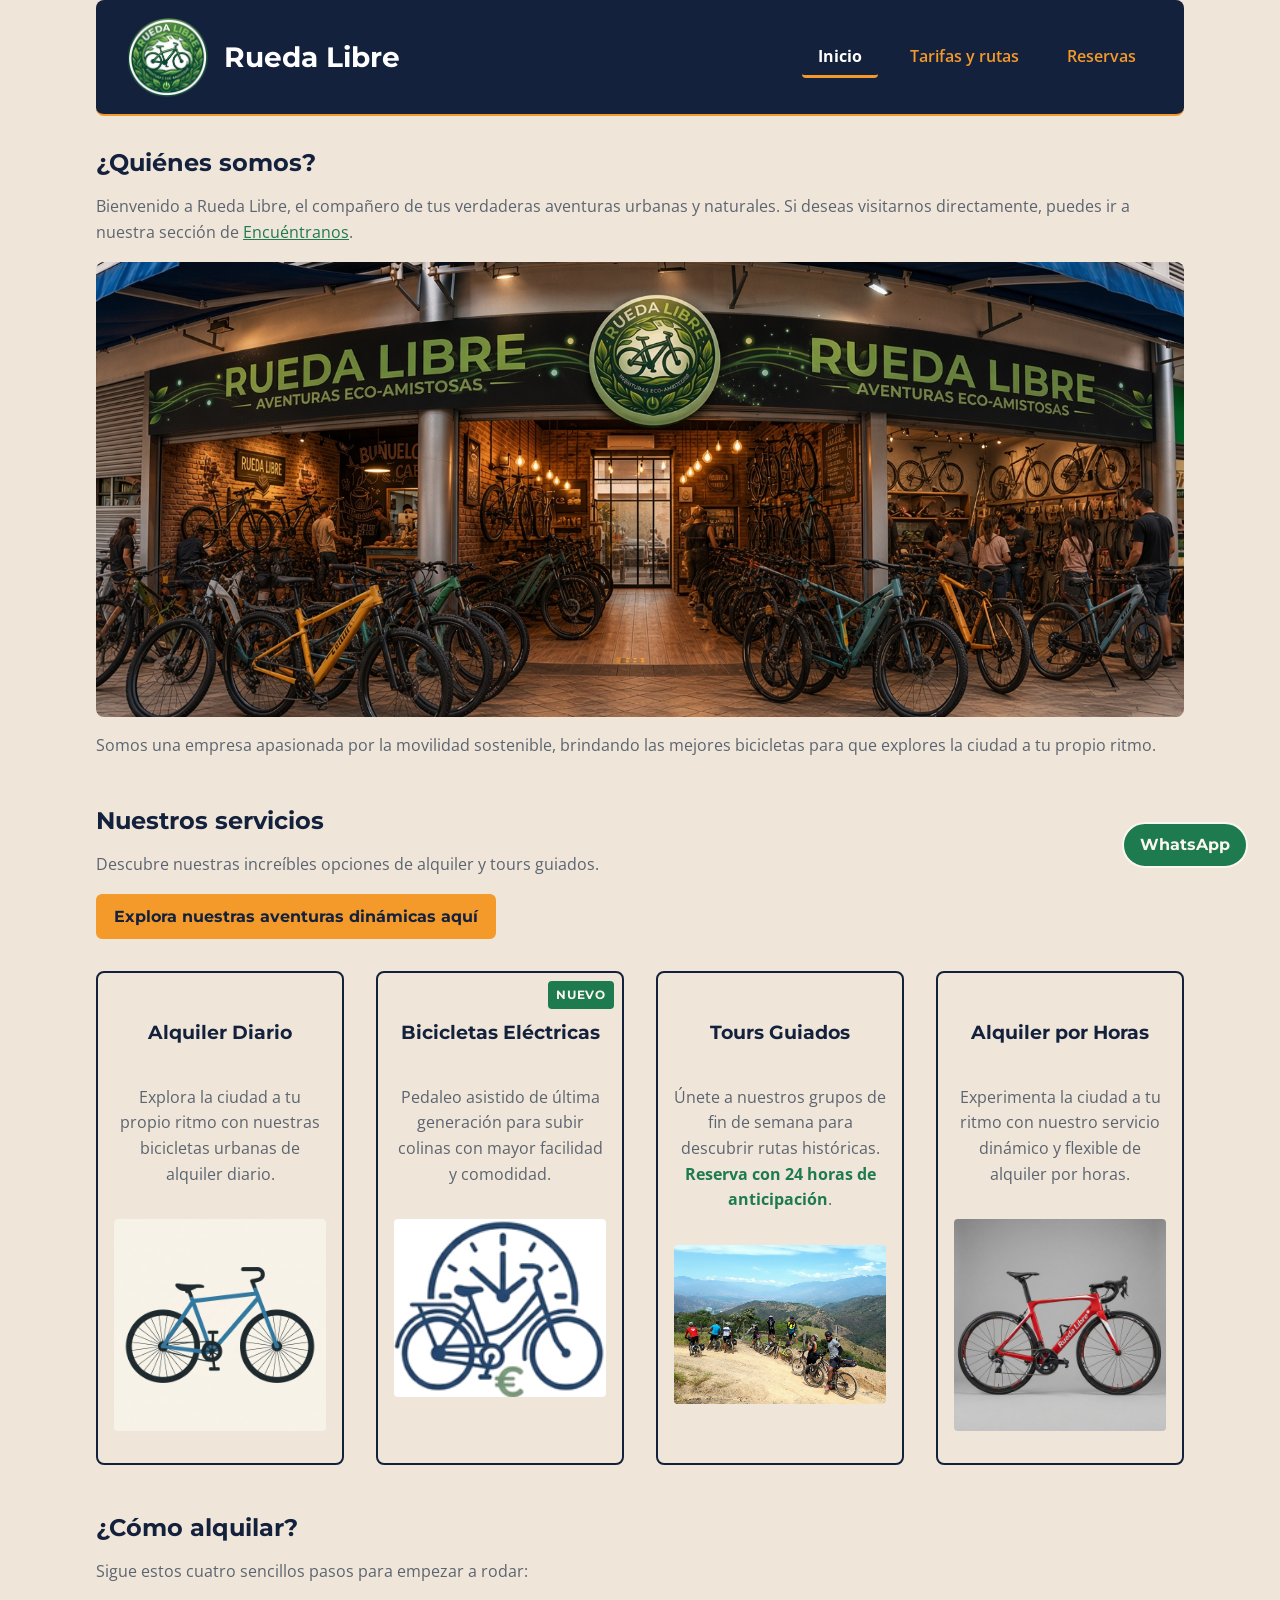
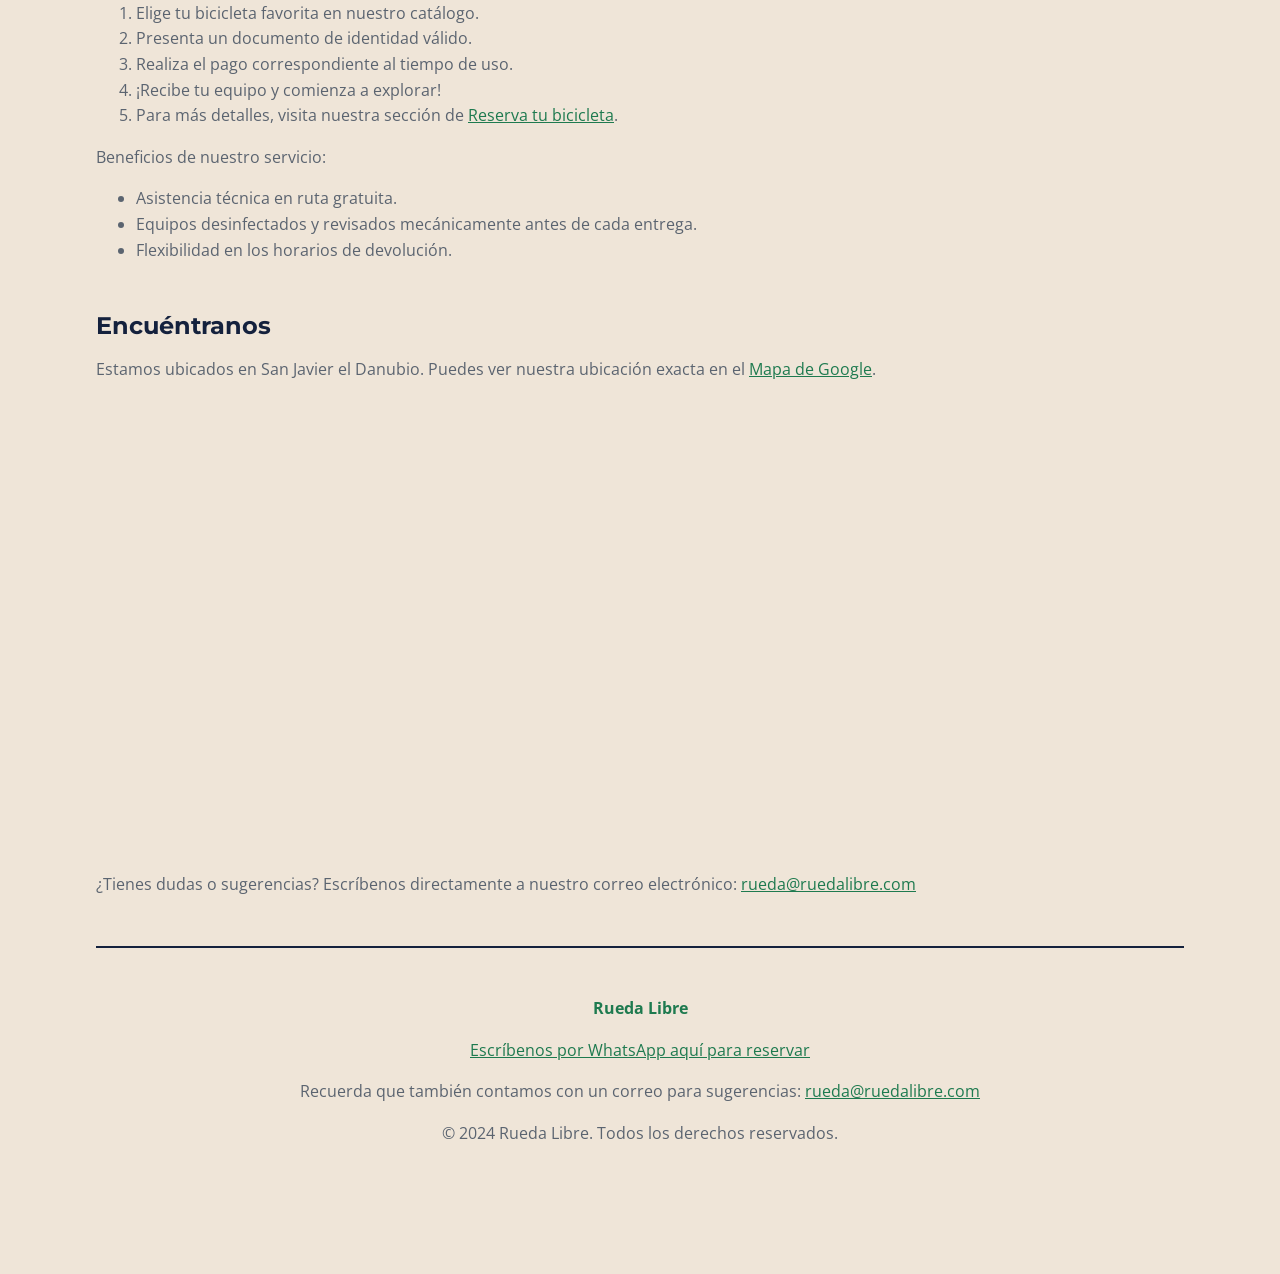
<file: rueda-libre/index.html>
<!DOCTYPE html> 
<html lang="es">
<head>
    <meta charset="UTF-8">
    <meta name="viewport" content="width=device-width, initial-scale=1.0">
    <title>Rueda libre | Alquiler de Bicicletas</title>
    <link rel="icon" href="img/favicon.png" type="image/png">
    <link rel="preconnect" href="https://fonts.googleapis.com">
    <link rel="preconnect" href="https://fonts.gstatic.com" crossorigin>
    <link href="https://fonts.googleapis.com/css2?family=Montserrat:wght@700&family=Open+Sans:wght@400;600&display=swap" rel="stylesheet">
    <link rel="stylesheet" href="css/styles.css">
</head>
<body>
    <header class="header-principal">
        <div class="logo-principal">
            <img src="img/logo.png" alt="Logo de Rueda Libre" width="80">
            <h1>Rueda Libre</h1>
        </div>
        <nav class="menuinicial"> 
            <ul id="menu">
                <li><a href="index.html" class="activo">Inicio</a></li>
                <li><a href="paginas/nuestroservicios.html">Tarifas y rutas</a></li>
                <li><a href="paginas/reserva.html">Reservas</a></li>
            </ul>
        </nav>
    </header>

    <main>
        <section id="quienes-somos">
            <h2>¿Quiénes somos?</h2>
            <p>Bienvenido a Rueda Libre, el compañero de tus verdaderas aventuras urbanas y naturales. Si deseas visitarnos directamente, puedes ir a nuestra sección de <a href="#encuentranos">Encuéntranos</a>.</p>
            <img src="img/portada.jpg" alt="Fachada principal de la tienda Rueda Libre con bicicletas exhibidas" class="imagen-portada">
            <p>Somos una empresa apasionada por la movilidad sostenible, brindando las mejores bicicletas para que explores la ciudad a tu propio ritmo.</p>
        </section>

        <section id="nuestros-servicios">
            <h2>Nuestros servicios</h2>
            <p>Descubre nuestras increíbles opciones de alquiler y tours guiados.</p>
            <p><a href="paginas/nuestroservicios.html" class="btn-cta">Explora nuestras aventuras dinámicas aquí</a></p>

            <div class="recorridos-servicios">
                <article class="tarjeta-servicio">
                    <h3>Alquiler Diario</h3>
                    <p>Explora la ciudad a tu propio ritmo con nuestras bicicletas urbanas de alquiler diario.</p>
                    <img src="img/bicicletazul.png" alt="Bicicleta urbana de color azul lista para alquilar">
                </article>

                <article class="tarjeta-servicio">
                    <span class="etiqueta-nuevo">Nuevo</span>
                    <h3>Bicicletas Eléctricas</h3>
                    <p>Pedaleo asistido de última generación para subir colinas con mayor facilidad y comodidad.</p>
                    <img src="img/reloj-bici-transparente.png" alt="Bicicleta eléctrica moderna lista para rodar">
                </article>

                <article class="tarjeta-servicio">
                    <h3>Tours Guiados</h3>
                    <p>Únete a nuestros grupos de fin de semana para descubrir rutas históricas. <strong>Reserva con 24 horas de anticipación</strong>.</p>
                    <img src="img/tourguiado.png" alt="Grupo de personas en un tour guiado">
                </article>

                <article class="tarjeta-servicio">
                    <h3>Alquiler por Horas</h3>
                    <p>Experimenta la ciudad a tu ritmo con nuestro servicio dinámico y flexible de alquiler por horas.</p>
                    <img src="img/carreras.jpg" alt="Bicicleta deportiva en alquiler">
                </article>
            </div>
        </section>

        <section id="como-alquilar">
            <h2>¿Cómo alquilar?</h2>
            <p>Sigue estos cuatro sencillos pasos para empezar a rodar:</p>
            <ol>
                <li>Elige tu bicicleta favorita en nuestro catálogo.</li>
                <li>Presenta un documento de identidad válido.</li>
                <li>Realiza el pago correspondiente al tiempo de uso.</li>
                <li>¡Recibe tu equipo y comienza a explorar!</li>
                <li>Para más detalles, visita nuestra sección de <a href="paginas/reserva.html">Reserva tu bicicleta</a>.</li>
            </ol>

            <p>Beneficios de nuestro servicio:</p>
            <ul>
                <li>Asistencia técnica en ruta gratuita.</li>
                <li>Equipos desinfectados y revisados mecánicamente antes de cada entrega.</li>
                <li>Flexibilidad en los horarios de devolución.</li>
            </ul>
        </section>

        <section id="encuentranos">
            <h2>Encuéntranos</h2>
            <p>Estamos ubicados en San Javier el Danubio. Puedes ver nuestra ubicación exacta en el <a href="https://www.google.com/maps/place/Cra.+90+%23+44B-58,+El+Danubio,+Medell%C3%ADn,+La+Am%C3%A9rica,+Medell%C3%ADn,+Antioquia/data=!4m2!3m1!1s0x8e442977282c5b17:0x79a49101d5c8d92?sa=X&ved=1t:242&ictx=111" target="_blank" rel="noopener noreferrer">Mapa de Google</a>.</p>
            <div class="contenedor-mapa">
                <iframe src="https://www.google.com/maps/embed?pb=!1m18!1m12!1m3!1d15864.278281567436!2d-75.6208599932553!3d6.254564929816611!2m3!1f0!2f0!3f0!3m2!1i1024!2i768!4f13.1!3m3!1m2!1s0x8e442979f4c74715%3A0x407c077a248f420e!2sEl%20Danubio%2C%20Medell%C3%ADn%2C%20Antioquia!5e0!3m2!1ses!2sco!4v1792980490652!5m2!1ses!2sco" 
                width="600" 
                height="450" 
                allowfullscreen="" 
                loading="lazy" 
                referrerpolicy="strict-origin-when-cross-origin">
                </iframe>
            </div>
            <p>¿Tienes dudas o sugerencias? Escríbenos directamente a nuestro correo electrónico: <a href="mailto:rueda@ruedalibre.com">rueda@ruedalibre.com</a></p>
        </section>
    </main>

    <footer id="pie-pagina">
        <p><strong>Rueda Libre</strong></p>
        <p><a href="https://wa.me/573000000000" target="_blank" rel="noopener noreferrer">Escríbenos por WhatsApp aquí para reservar</a></p>
        <p>Recuerda que también contamos con un correo para sugerencias: <a href="mailto:rueda@ruedalibre.com">rueda@ruedalibre.com</a></p>
        <p>&copy; 2024 Rueda Libre. Todos los derechos reservados.</p>
    </footer>

    <!-- Acceso flotante permanente a WhatsApp (MiniReto 12) -->
    <a href="https://wa.me/573000000000" class="boton-whatsapp" target="_blank" rel="noopener noreferrer">WhatsApp</a>
</body>
</html>
</file>
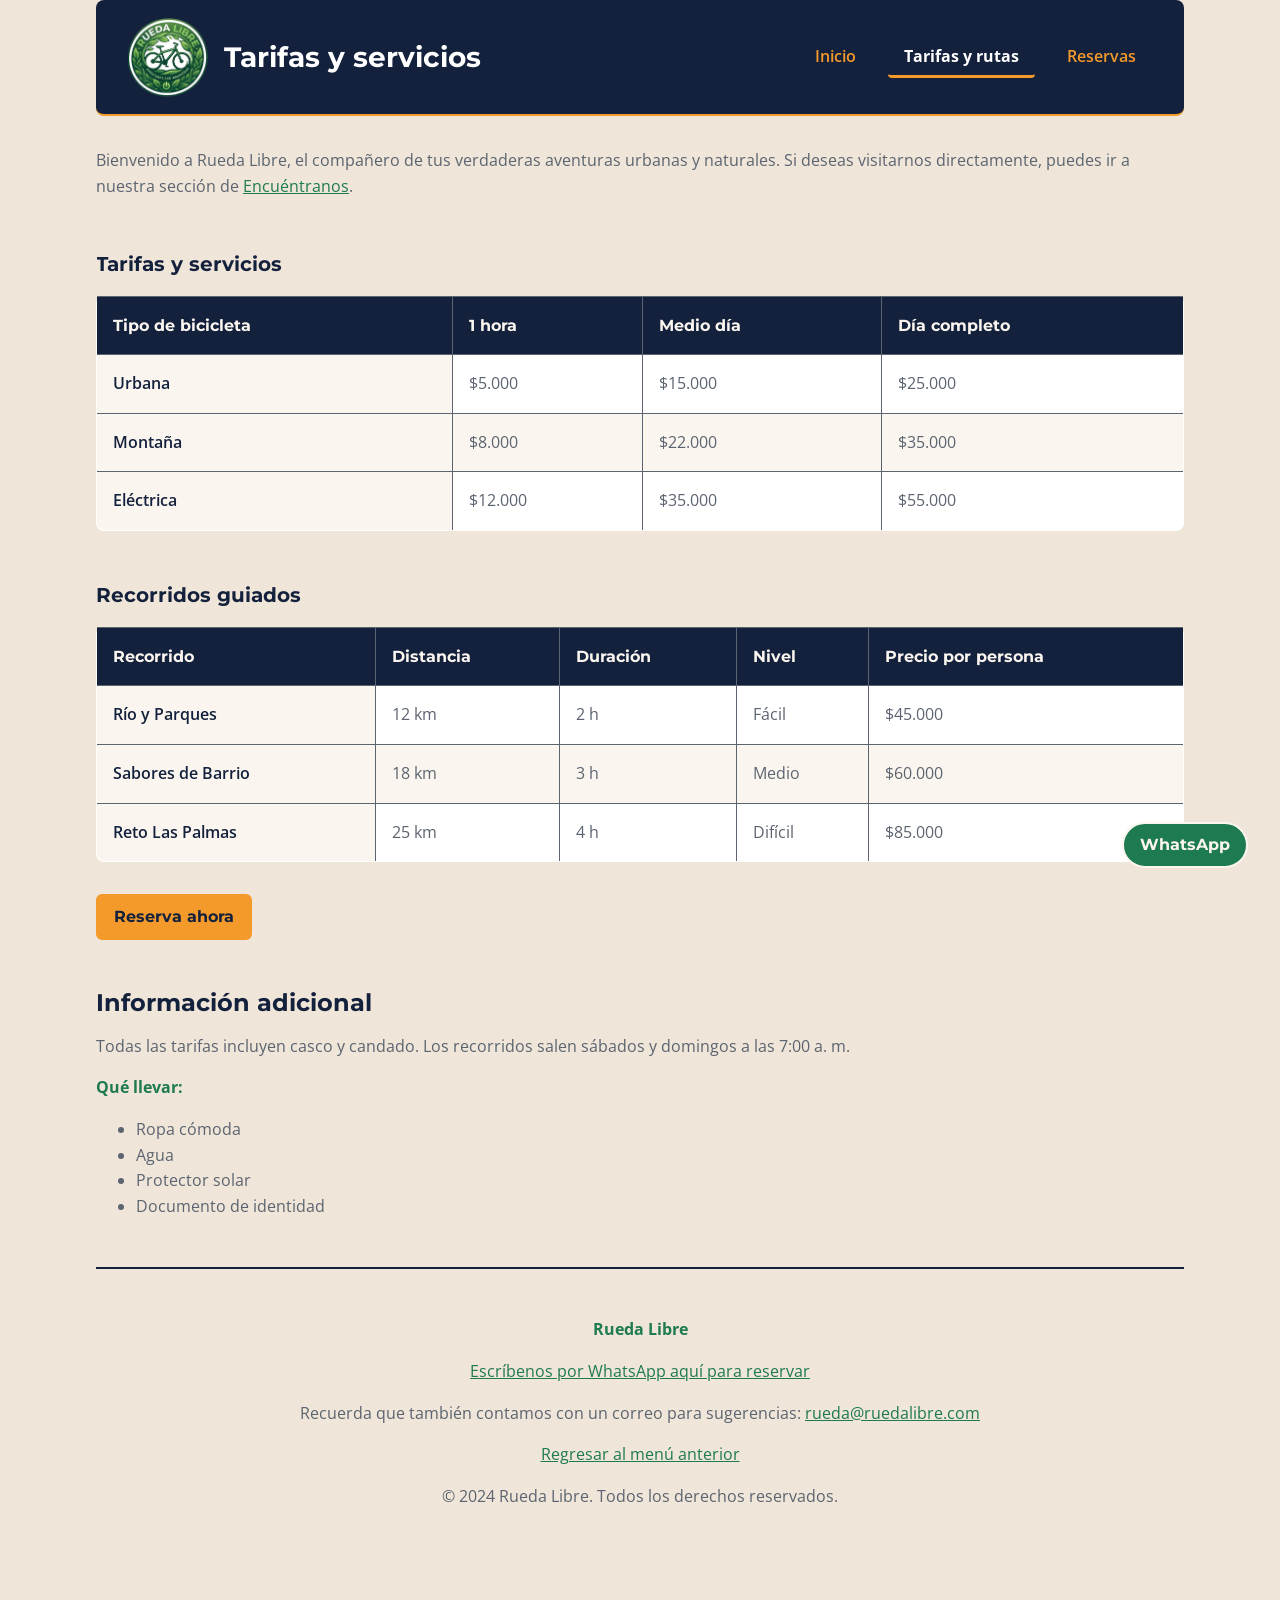
<file: rueda-libre/paginas/nuestroservicios.html>
<!DOCTYPE html> 
<html lang="es">
<head>
    <meta charset="UTF-8">
    <meta name="viewport" content="width=device-width, initial-scale=1.0">
    <title>Rueda libre | Tarifas y rutas</title>
    <link rel="icon" href="../img/favicon.png" type="image/png">
    <link rel="preconnect" href="https://fonts.googleapis.com">
    <link rel="preconnect" href="https://fonts.gstatic.com" crossorigin>
    <link href="https://fonts.googleapis.com/css2?family=Montserrat:wght@700&family=Open+Sans:wght@400;600&display=swap" rel="stylesheet">
    <link rel="stylesheet" href="../css/styles.css">
</head>
<body>
    <header class="header-principal">
        <div class="logo-principal">
            <img src="../img/logo.png" alt="Logo de Rueda Libre" width="80"> 
            <h1>Tarifas y servicios</h1>
        </div>
        <nav class="menuinicial">
            <ul id="menu">
                <li><a href="../index.html">Inicio</a></li>
                <li><a href="nuestroservicios.html" class="activo">Tarifas y rutas</a></li>
                <li><a href="reserva.html">Reservas</a></li>
            </ul>
        </nav>
    </header>

    <main>
        <section>
            <p>Bienvenido a Rueda Libre, el compañero de tus verdaderas aventuras urbanas y naturales. Si deseas visitarnos directamente, puedes ir a nuestra sección de <a href="../index.html#encuentranos">Encuéntranos</a>.</p>
        </section>

        <!-- PRIMERA TABLA: TARIFAS Y SERVICIOS -->
        <section id="tabla-tarifas">
            <table>
                <caption>Tarifas y servicios</caption>
                <thead>
                    <tr>
                        <th scope="col">Tipo de bicicleta</th>
                        <th scope="col">1 hora</th>
                        <th scope="col">Medio día</th>
                        <th scope="col">Día completo</th>
                    </tr>
                </thead>
                <tbody>
                    <tr>
                        <th scope="row">Urbana</th>
                        <td>$5.000</td>
                        <td>$15.000</td>
                        <td>$25.000</td>
                    </tr>
                    <tr>
                        <th scope="row">Montaña</th>
                        <td>$8.000</td>
                        <td>$22.000</td>
                        <td>$35.000</td>
                    </tr>
                    <tr>
                        <th scope="row">Eléctrica</th>
                        <td>$12.000</td>
                        <td>$35.000</td>
                        <td>$55.000</td>
                    </tr>
                </tbody>
            </table>
        </section>

        <!-- SEGUNDA TABLA: RECORRIDOS GUIADOS -->
        <section id="recorridos-guiados">
            <table>
                <caption>Recorridos guiados</caption>
                <thead>
                    <tr>
                        <th scope="col">Recorrido</th>
                        <th scope="col">Distancia</th>
                        <th scope="col">Duración</th>
                        <th scope="col">Nivel</th>
                        <th scope="col">Precio por persona</th>
                    </tr>
                </thead>
                <tbody>
                    <tr>
                        <th scope="row">Río y Parques</th>
                        <td>12 km</td>
                        <td>2 h</td>
                        <td>Fácil</td>
                        <td>$45.000</td>
                    </tr>
                    <tr>
                        <th scope="row">Sabores de Barrio</th>
                        <td>18 km</td>
                        <td>3 h</td>
                        <td>Medio</td>
                        <td>$60.000</td>
                    </tr>
                    <tr>
                        <th scope="row">Reto Las Palmas</th>
                        <td>25 km</td>
                        <td>4 h</td>
                        <td>Difícil</td>
                        <td>$85.000</td>
                    </tr>
                </tbody>
            </table>

            <p><a href="reserva.html" class="btn-cta">Reserva ahora</a></p>
        </section>

        <section id="info-adicional">
            <h2>Información adicional</h2>
            <p>Todas las tarifas incluyen casco y candado. Los recorridos salen sábados y domingos a las 7:00 a. m.</p> 
            <p><strong>Qué llevar:</strong></p>
            <ul>
                <li>Ropa cómoda</li>
                <li>Agua</li>
                <li>Protector solar</li>
                <li>Documento de identidad</li>
            </ul>
        </section>
    </main>

    <footer id="pie-pagina">
        <p><strong>Rueda Libre</strong></p>
        <p><a href="https://wa.me/573000000000" target="_blank" rel="noopener noreferrer">Escríbenos por WhatsApp aquí para reservar</a></p>
        <p>Recuerda que también contamos con un correo para sugerencias: <a href="mailto:rueda@ruedalibre.com">rueda@ruedalibre.com</a></p>
        <p><a href="../index.html">Regresar al menú anterior</a></p>
        <p>&copy; 2024 Rueda Libre. Todos los derechos reservados.</p>
    </footer>

    <!-- Acceso flotante permanente a WhatsApp (MiniReto 12) -->
    <a href="https://wa.me/573000000000" class="boton-whatsapp" target="_blank" rel="noopener noreferrer">WhatsApp</a>
</body>
</html>
</file>
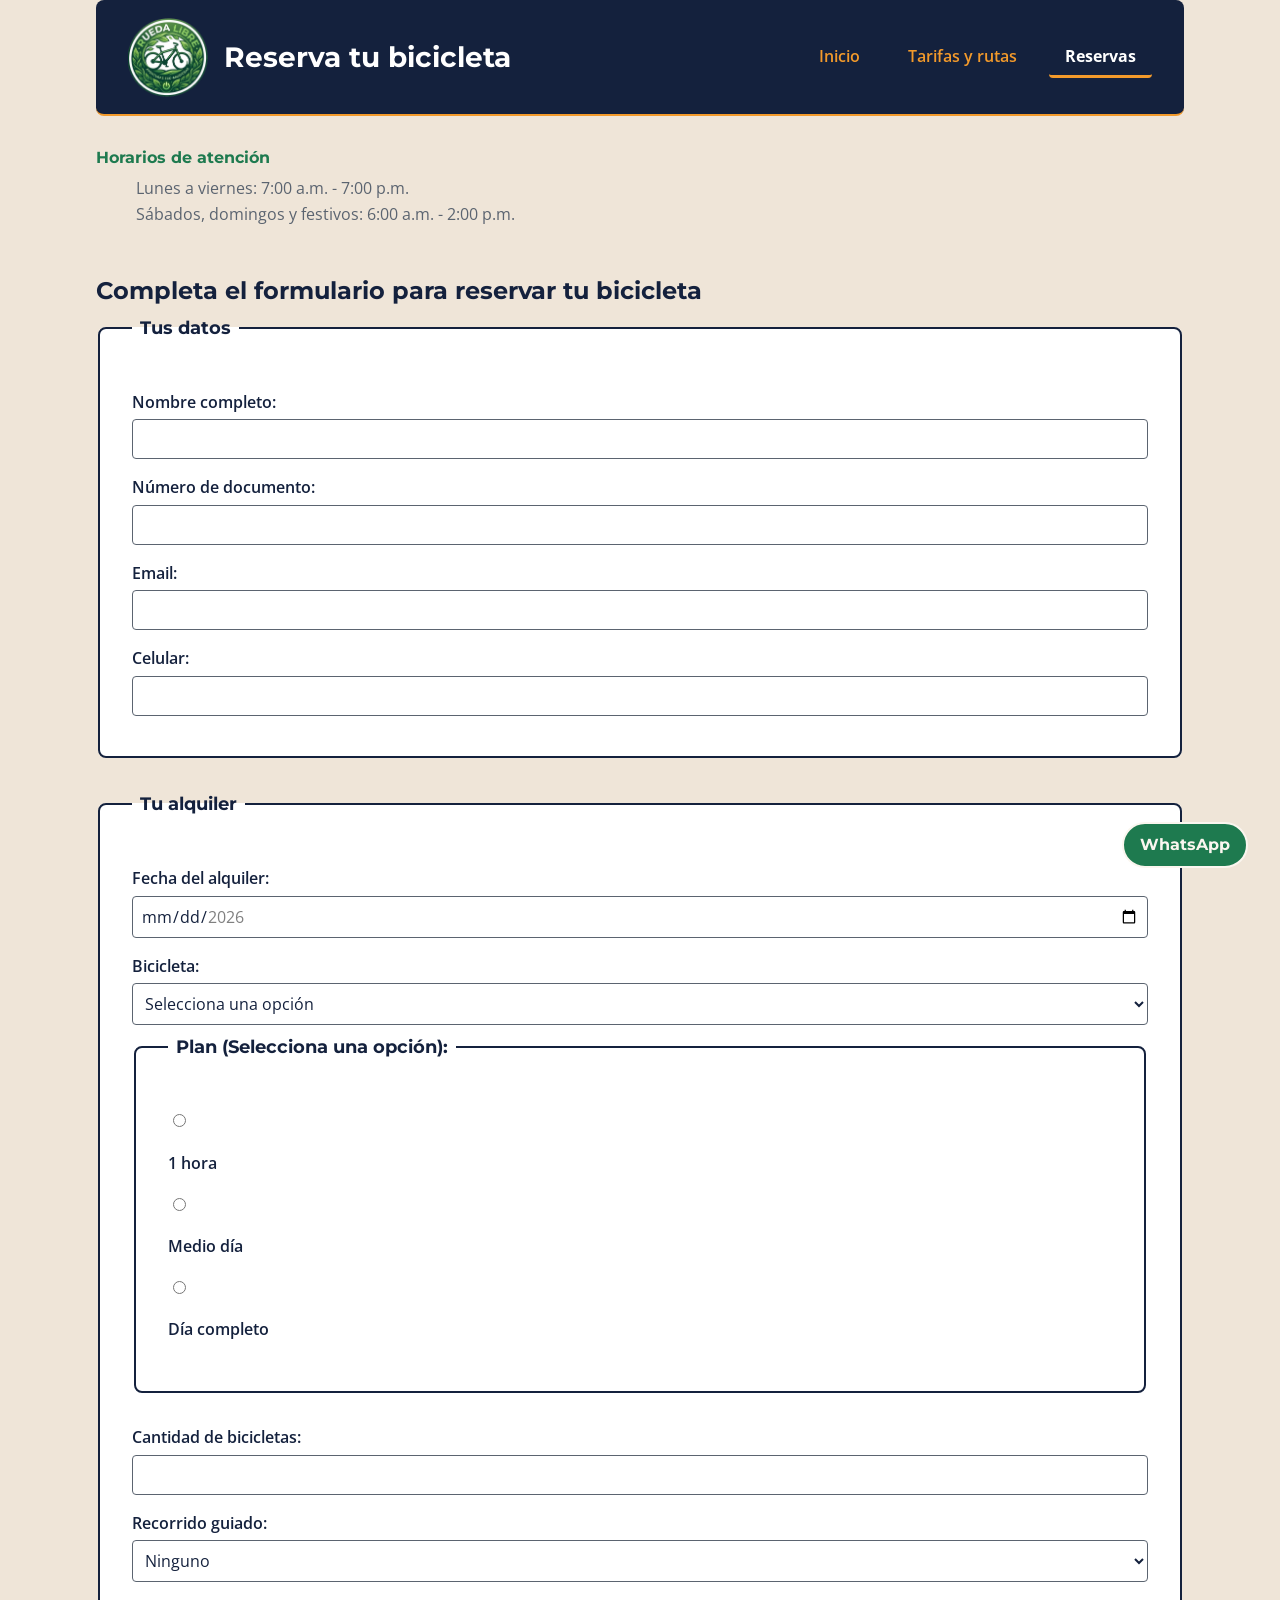
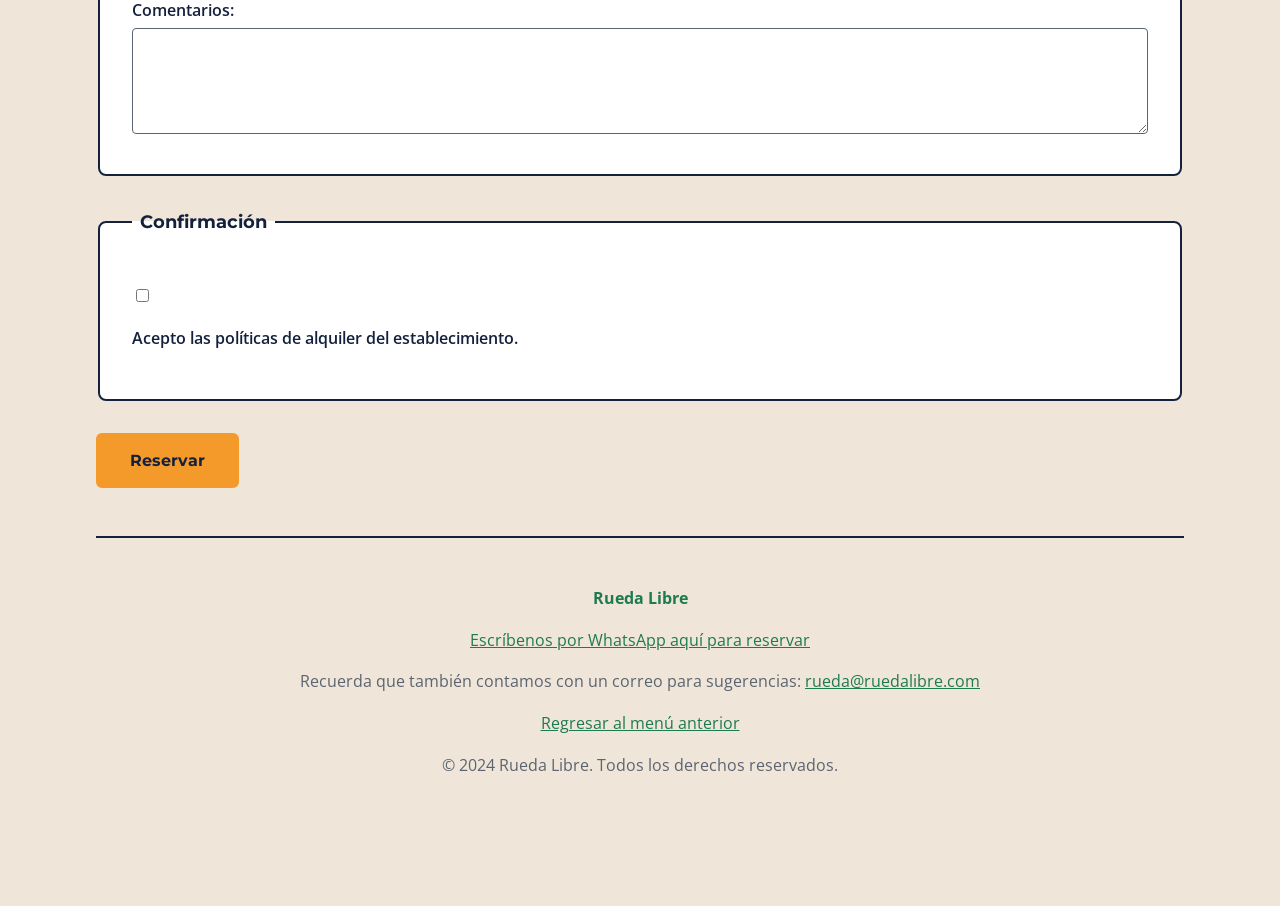
<file: rueda-libre/paginas/reserva.html>
<!DOCTYPE html> 
<html lang="es">
<head>
    <meta charset="UTF-8">
    <meta name="viewport" content="width=device-width, initial-scale=1.0">
    <title>Rueda libre | Reservas</title>
    <link rel="icon" href="../img/favicon.png" type="image/png">
    <link rel="preconnect" href="https://fonts.googleapis.com">
    <link rel="preconnect" href="https://fonts.gstatic.com" crossorigin>
    <link href="https://fonts.googleapis.com/css2?family=Montserrat:wght@700&family=Open+Sans:wght@400;600&display=swap" rel="stylesheet">
    <link rel="stylesheet" href="../css/styles.css">
</head>
<body>
    <header class="header-principal">
        <div class="logo-principal">
            <img src="../img/logo.png" alt="Logo de Rueda Libre" width="80"> 
            <h1>Reserva tu bicicleta</h1>
        </div>
        <nav class="menuinicial">
            <ul id="menu">
                <li><a href="../index.html">Inicio</a></li>
                <li><a href="nuestroservicios.html">Tarifas y rutas</a></li>
                <li><a href="reserva.html" class="activo">Reservas</a></li>
            </ul>
        </nav>
    </header>
  
    <main>
        <section id="horarios-atencion">
            <dl>
                <dt><strong>Horarios de atención</strong></dt>
                <dd>Lunes a viernes: 7:00 a.m. - 7:00 p.m.</dd>
                <dd>Sábados, domingos y festivos: 6:00 a.m. - 2:00 p.m.</dd>
            </dl>
        </section>

        <section id="formulario-reserva">
            <h2>Completa el formulario para reservar tu bicicleta</h2>
            <form action="#" method="post">
                
                <!-- GRUPO 1: TUS DATOS -->
                <fieldset>
                    <legend>Tus datos</legend>
                    
                    <label for="nombre">Nombre completo:</label>
                    <input type="text" id="nombre" name="nombre_completo" required minlength="3">
                    
                    <label for="documento">Número de documento:</label>
                    <input type="text" id="documento" name="numero_documento" required pattern="[0-9]{6,10}" title="El documento debe contener solo números, entre 6 y 10 dígitos.">

                    <label for="email">Email:</label>
                    <input type="email" id="email" name="email" required>

                    <label for="celular">Celular:</label>
                    <input type="tel" id="celular" name="telefono_celular" required pattern="3[0-9]{9}" title="El celular debe tener 10 dígitos numéricos y comenzar con el número 3.">
                </fieldset>

                <!-- GRUPO 2: TU ALQUILER -->
                <fieldset>
                    <legend>Tu alquiler</legend>
                    
                    <label for="fecha">Fecha del alquiler:</label>
                    <input type="date" id="fecha" name="fecha_alquiler" required min="2026-11-01" max="2026-12-31">

                    <label for="bicicleta">Bicicleta:</label>
                    <select id="bicicleta" name="bicicleta" required>
                        <option value="">Selecciona una opción</option>
                        <option value="urbana">Urbana</option>
                        <option value="montaña">Montaña</option>
                        <option value="eléctrica">Eléctrica</option>
                    </select>

                    <fieldset>
                        <legend>Plan (Selecciona una opción):</legend>
                        <p>
                            <input type="radio" id="plan-1h" name="plan_alquiler" value="1hora" required>
                            <label for="plan-1h">1 hora</label>
                        </p>
                        <p>
                            <input type="radio" id="plan-medio" name="plan_alquiler" value="mediodia">
                            <label for="plan-medio">Medio día</label>
                        </p>
                        <p>
                            <input type="radio" id="plan-completo" name="plan_alquiler" value="diacompleto">
                            <label for="plan-completo">Día completo</label>
                        </p>
                    </fieldset>

                    <label for="cantidad">Cantidad de bicicletas:</label>
                    <input type="number" id="cantidad" name="cantidad_bicicletas" required min="1" max="6">

                    <label for="recorrido">Recorrido guiado:</label>
                    <select id="recorrido" name="recorrido_guiado">
                        <option value="ninguno">Ninguno</option>
                        <option value="rio_parques">Río y Parques</option>
                        <option value="sabores_barrio">Sabores de Barrio</option>
                        <option value="reto_palmas">Reto Las Palmas</option>
                    </select>

                    <label for="comentarios">Comentarios:</label>
                    <textarea id="comentarios" name="comentarios" rows="4" cols="40" maxlength="300"></textarea>
                </fieldset>

                <!-- GRUPO 3: CONFIRMACIÓN -->
                <fieldset>
                    <legend>Confirmación</legend>
                    <p>
                        <input type="checkbox" id="politicas" name="politicas_alquiler" value="aceptado" required>
                        <label for="politicas">Acepto las políticas de alquiler del establecimiento.</label>
                    </p>
                </fieldset>

                <div>
                    <input type="submit" value="Reservar" class="btn-cta">
                </div>
            </form>
        </section>
    </main>

    <footer id="pie-pagina">
        <p><strong>Rueda Libre</strong></p>
        <p><a href="https://wa.me/573000000000" target="_blank" rel="noopener noreferrer">Escríbenos por WhatsApp aquí para reservar</a></p>
        <p>Recuerda que también contamos con un correo para sugerencias: <a href="mailto:rueda@ruedalibre.com">rueda@ruedalibre.com</a></p>
        <p><a href="../index.html">Regresar al menú anterior</a></p>
        <p>&copy; 2024 Rueda Libre. Todos los derechos reservados.</p>
    </footer>

    <!-- Acceso flotante permanente a WhatsApp (MiniReto 12) -->
    <a href="https://wa.me/573000000000" class="boton-whatsapp" target="_blank" rel="noopener noreferrer">WhatsApp</a>
</body>
</html>
</file>
<file: rueda-libre/css/styles.css>
/* ==========================================================================
   1. VARIABLES GLOBALES (PALETA DE MARCA, TIPOGRAFÍAS Y ESPACIADO)
   ========================================================================== */
:root {
    /* Paleta de colores aprobada de la marca */
    --color-verde: #1E7A4F;
    --verde-ruta: #1E7A4F;
    --color-azul: #14213D;
    --azul-noche: #14213D;
    --color-crema: #FAF6EF;
    --crema-fondo: #FAF6EF;
    --color-fondo: #EFE5D8; /* Tono cálido natural acorde a la madera y ladrillo de la portada */
    --color-naranja: #F39A2B;
    --naranja-impulso: #F39A2B;
    --color-gris: #5B6470;
    --gris-asfalto: #5B6470;
    --blanco: #FFFFFF;

    /* Familias tipográficas de Google Fonts con respaldo */
    --fuente-titulos: 'Montserrat', sans-serif;
    --fuente-textos: 'Open Sans', sans-serif;

    /* Escala de espaciado en unidades relativas (rem) */
    --espacio-xs: 0.25rem;
    --espacio-s: 0.5rem;
    --espacio-m: 1rem;
    --espacio-l: 2rem;
    --espacio-xl: 3rem;
}

/* ==========================================================================
   2. RESETEO GLOBAL Y MODELO DE CAJA (BOX-SIZING)
   ========================================================================== */
*, *::before, *::after {
    box-sizing: border-box;
}

/* ==========================================================================
   3. ESTILOS BASE Y HERENCIA TIPOGRÁFICA
   ========================================================================== */
body {
    max-width: 70rem;
    margin: 0 auto;
    padding: 0 var(--espacio-m) 5rem var(--espacio-m);
    background-color: var(--color-fondo);
    color: var(--color-gris);
    font-family: var(--fuente-textos);
    line-height: 1.6;
}

/* Selector agrupado para todos los encabezados con tipografía y color de marca */
h1, h2, h3, h4, h5, h6, dt {
    font-family: var(--fuente-titulos);
    color: var(--color-azul);
    line-height: 1.25;
    margin-top: var(--espacio-m);
    margin-bottom: var(--espacio-s);
}

img {
    max-width: 100%;
    height: auto;
    display: block;
}

iframe {
    border: 0;
    max-width: 100%;
}

strong {
    color: var(--color-verde);
}

section {
    margin-bottom: var(--espacio-xl);
}

/* ==========================================================================
   4. ENCABEZADO Y NAVEGACIÓN (FONDO AZUL, H1 BLANCO Y ENLACES EN NARANJA)
   ========================================================================== */
.header-principal, header {
    background-color: var(--color-azul);
    border-bottom: 2px solid var(--color-naranja);
    padding: var(--espacio-m) var(--espacio-l);
    margin-bottom: var(--espacio-l);
    display: flex;
    flex-direction: row;
    align-items: center;
    justify-content: space-between;
    gap: var(--espacio-m);
    border-radius: 0.5rem;
    position: sticky;
    top: 0;
    z-index: 100;
}

.logo-principal {
    display: flex;
    align-items: center;
    gap: var(--espacio-m);
}

/* Encabezado h1 en color blanco dentro de la cabecera */
.header-principal h1,
.logo-principal h1,
header h1 {
    color: var(--blanco);
    margin: 0;
    font-size: 1.75rem;
}

/* Menú en fila con display adecuado */
.menuinicial ul, #menu {
    display: flex;
    flex-direction: row;
    align-items: center;
    gap: var(--espacio-m);
    list-style: none;
    padding: 0;
    margin: 0;
}

#menu li {
    display: inline-block;
}

/* Enlaces del menú inicial en naranja */
#menu a {
    color: var(--color-naranja);
    text-decoration: none;
    font-weight: 600;
    padding: var(--espacio-s) var(--espacio-m);
    border-radius: 0.25rem;
    transition: color 0.2s ease, border-bottom 0.2s ease;
}

.activo {
    color: var(--blanco);
    font-weight: 700;
}

/* Solución del conflicto de especificidad:
   #menu a (0,1,0,1) anulaba .activo (0,0,1,0).
   Con #menu a.activo elevamos a (0,1,1,1) sin usar !important */
#menu a.activo,
#menu .activo {
    color: var(--blanco);
    font-weight: 700;
    border-bottom: 3px solid var(--color-naranja);
}

#menu a:hover {
    color: var(--blanco);
}

#menu a:focus {
    outline: 2px solid var(--blanco);
    outline-offset: 3px;
    border-radius: 0.25rem;
}

/* ==========================================================================
   5. ENLACES GENERALES Y BOTONES DE LLAMADA A LA ACCIÓN (CTA)
   ========================================================================== */
a {
    color: var(--color-verde);
    text-decoration: underline;
    transition: color 0.2s ease;
}

a:hover {
    color: var(--color-naranja);
}

a:focus {
    outline: 2px solid var(--naranja-impulso);
    outline-offset: 3px;
}

.btn-cta, .boton {
    display: inline-block;
    background-color: var(--naranja-impulso);
    color: var(--azul-noche);
    font-family: var(--fuente-titulos);
    font-weight: 700;
    padding: var(--espacio-s) var(--espacio-m);
    text-decoration: none;
    border: 2px solid var(--naranja-impulso);
    border-radius: 0.375rem;
    cursor: pointer;
    font-size: 1rem;
    transition: background-color 0.2s ease, color 0.2s ease, border-color 0.2s ease;
}

.btn-cta:hover, .boton:hover {
    background-color: var(--azul-noche);
    color: var(--crema-fondo);
    border-color: var(--azul-noche);
}

.btn-cta:focus, .boton:focus {
    outline: 3px solid var(--verde-ruta);
    outline-offset: 3px;
}

/* ==========================================================================
   6. PORTADA DE INICIO (ALTURA EN VH)
   ========================================================================== */
.imagen-portada {
    width: 100%;
    min-height: 40vh;
    object-fit: cover;
    border-radius: 0.5rem;
    margin: var(--espacio-m) 0;
}

/* ==========================================================================
   7. TARJETAS DE SERVICIOS (BOX MODEL, IMAGEN AL 100% Y ETIQUETA POSICIONADA)
   ========================================================================== */
.recorridos-servicios {
    display: flex;
    flex-direction: row;
    justify-content: space-between;
    gap: var(--espacio-l);
    margin: var(--espacio-l) 0;
}

.recorridos-servicios article, .tarjeta-servicio {
    position: relative;
    background-color: var(--color-fondo);
    border: 2px solid var(--color-azul);
    border-radius: 0.5rem;
    padding: var(--espacio-l) var(--espacio-m);
    flex: 1;
    display: flex;
    flex-direction: column;
    align-items: center;
    text-align: center;
    gap: var(--espacio-m);
    transition: transform 0.2s ease, border-color 0.2s ease;
}

.recorridos-servicios article:hover, .tarjeta-servicio:hover {
    transform: translateY(-0.25rem);
    border-color: var(--naranja-impulso);
}

/* La imagen ocupa todo el ancho de la tarjeta en porcentaje */
.recorridos-servicios article img, .tarjeta-servicio img {
    width: 100%;
    height: auto;
    border-radius: 0.25rem;
}

/* Etiqueta "Nuevo" posicionada en esquina superior sin desplazar contenido */
.etiqueta-nuevo {
    position: absolute;
    top: var(--espacio-s);
    right: var(--espacio-s);
    background-color: var(--color-verde);
    color: var(--color-crema);
    font-family: var(--fuente-titulos);
    font-size: 0.75rem;
    font-weight: 700;
    padding: var(--espacio-xs) var(--espacio-s);
    border-radius: 0.25rem;
    text-transform: uppercase;
    letter-spacing: 0.05rem;
}

.contenedor-mapa {
    margin: var(--espacio-m) 0;
    border-radius: 0.5rem;
    overflow: hidden;
}

/* ==========================================================================
   8. TABLAS DE TARIFAS Y RECORRIDOS (ESPACIADO EN REM Y BORDES EN PX)
   ========================================================================== */
table {
    width: 100%;
    border-collapse: collapse;
    margin: var(--espacio-l) 0;
    background-color: var(--blanco);
    border: 1px solid var(--color-gris);
    border-radius: 0.5rem;
    overflow: hidden;
}

caption {
    font-family: var(--fuente-titulos);
    font-size: 1.25rem;
    font-weight: 700;
    margin-bottom: var(--espacio-m);
    color: var(--color-azul);
    text-align: left;
}

th, td {
    border: 1px solid var(--color-gris);
    padding: var(--espacio-m);
    text-align: left;
}

thead th {
    background-color: var(--color-azul);
    color: var(--color-crema);
    font-family: var(--fuente-titulos);
    font-weight: 700;
}

tbody th {
    background-color: var(--color-crema);
    color: var(--color-azul);
    font-weight: 600;
}

tbody tr:nth-child(even) {
    background-color: var(--color-crema);
}

/* ==========================================================================
   9. FORMULARIOS (CAMPOS AL 100%, ETIQUETA SOBRE CAMPO Y FOCO ACCESIBLE)
   ========================================================================== */
fieldset {
    border: 2px solid var(--color-azul);
    border-radius: 0.5rem;
    padding: var(--espacio-l);
    margin-bottom: var(--espacio-l);
    background-color: var(--blanco);
}

legend {
    font-family: var(--fuente-titulos);
    font-weight: 700;
    padding: 0 var(--espacio-s);
    color: var(--color-azul);
    font-size: 1.1rem;
}

label {
    display: block;
    font-weight: 600;
    color: var(--color-azul);
    margin-top: var(--espacio-m);
    margin-bottom: var(--espacio-xs);
}

input[type="text"],
input[type="email"],
input[type="tel"],
input[type="date"],
input[type="number"],
select,
textarea {
    display: block;
    width: 100%;
    padding: var(--espacio-s);
    border: 1px solid var(--color-gris);
    border-radius: 0.25rem;
    font-family: var(--fuente-textos);
    font-size: 1rem;
    color: var(--color-azul);
    background-color: var(--blanco);
    margin-bottom: var(--espacio-s);
}

input:focus,
select:focus,
textarea:focus {
    outline: 2px solid var(--naranja-impulso);
    outline-offset: 2px;
    border-color: var(--color-azul);
    background-color: var(--blanco);
}

/* Botón de formulario con relleno generoso */
input[type="submit"], button[type="submit"] {
    display: inline-block;
    background-color: var(--naranja-impulso);
    color: var(--azul-noche);
    border: 2px solid var(--naranja-impulso);
    border-radius: 0.375rem;
    padding: var(--espacio-m) var(--espacio-l);
    font-family: var(--fuente-titulos);
    font-size: 1rem;
    font-weight: 700;
    cursor: pointer;
    transition: background-color 0.2s ease, color 0.2s ease, border-color 0.2s ease;
}

input[type="submit"]:hover, button[type="submit"]:hover {
    background-color: var(--azul-noche);
    color: var(--crema-fondo);
    border-color: var(--azul-noche);
}

input[type="submit"]:focus, button[type="submit"]:focus {
    outline: 3px solid var(--verde-ruta);
    outline-offset: 3px;
}

/* ==========================================================================
   10. BOTÓN FLOTANTE DE WHATSAPP (POSICIONAMIENTO FIJO)
   ========================================================================== */
.boton-whatsapp {
    position: fixed;
    bottom: var(--espacio-l);
    right: var(--espacio-l);
    background-color: var(--color-verde);
    color: var(--color-crema);
    font-family: var(--fuente-titulos);
    font-weight: 700;
    font-size: 1rem;
    padding: var(--espacio-s) var(--espacio-m);
    border-radius: 2rem;
    text-decoration: none;
    border: 2px solid var(--color-crema);
    z-index: 1000;
    display: inline-block;
    transition: background-color 0.2s ease, transform 0.2s ease;
}

.boton-whatsapp:hover {
    background-color: var(--color-azul);
    color: var(--color-crema);
    transform: scale(1.05);
}

.boton-whatsapp:focus {
    outline: 3px solid var(--color-naranja);
    outline-offset: 3px;
}

/* ==========================================================================
   11. PIE DE PÁGINA
   ========================================================================== */
footer, #pie-pagina {
    margin-top: var(--espacio-xl);
    padding: var(--espacio-l) var(--espacio-m);
    border-top: 2px solid var(--color-azul);
    text-align: center;
}

/* ==========================================================================
   12. DISEÑO RESPONSIVO (MEDIA QUERIES)
   ========================================================================== */
@media (max-width: 768px) {
    body {
        padding: 0 var(--espacio-s) 6rem var(--espacio-s);
    }

    .header-principal, header {
        flex-direction: column;
        align-items: center;
        text-align: center;
        padding: var(--espacio-m);
        position: static;
    }

    .logo-principal {
        flex-direction: column;
        justify-content: center;
    }

    .menuinicial ul, #menu {
        flex-wrap: wrap;
        justify-content: center;
        gap: var(--espacio-s);
    }

    .recorridos-servicios {
        flex-direction: column;
        align-items: stretch;
    }

    table {
        display: block;
        overflow-x: auto;
    }

    .boton-whatsapp {
        bottom: var(--espacio-m);
        right: var(--espacio-m);
    }
}
</file>
